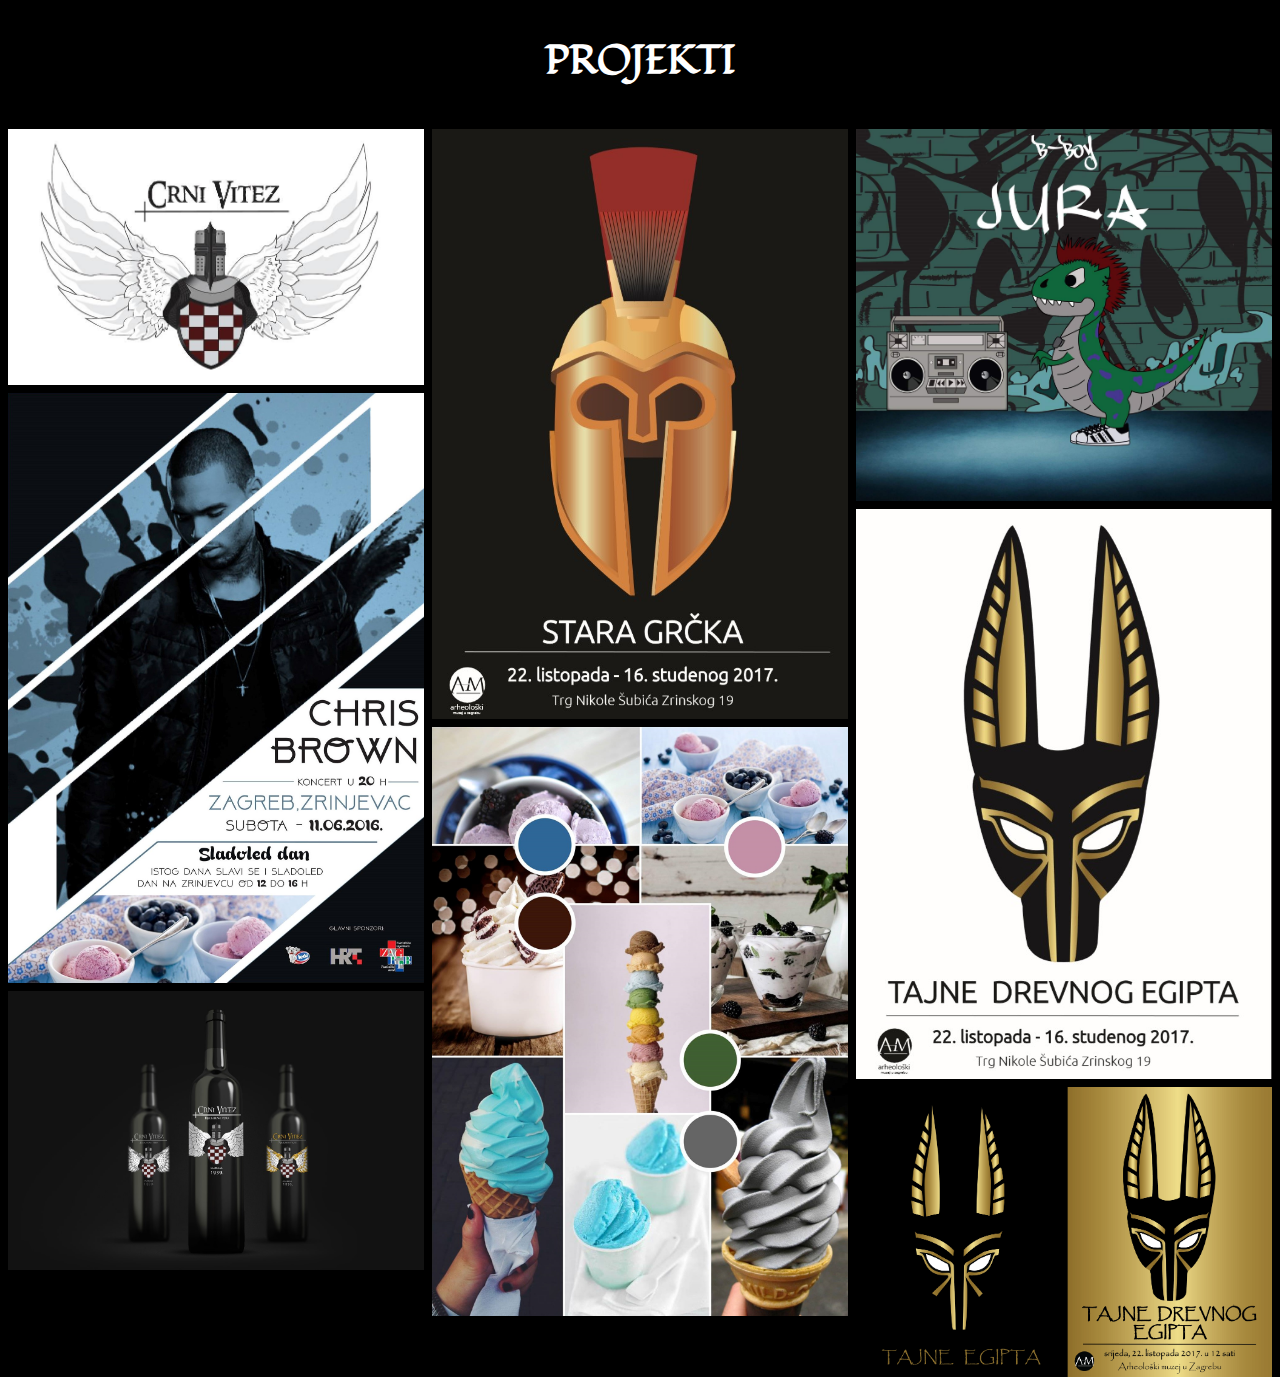
<file: projekti.html>
<!DOCTYPE html>
<html>
   <head>
      <meta charset="UTF-8">
      <title> Natalia Kuljovski </title>
      <link rel="stylesheet" href="css/style.css"/>
      <link href="https://fonts.googleapis.com/css?family=Fondamento" rel="stylesheet">
      <link rel="stylesheet" href="https://cdnjs.cloudflare.com/ajax/libs/font-awesome/4.7.0/css/font-awesome.min.css">
      <link rel="stylesheet" type="text/css" href="css/slick.css"/>
      <link rel="stylesheet" type="text/css" href="css/slick-theme.css"/>
   </head>
   <body>
      <div class="my-works__title">
         <h2>PROJEKTI</h2>
      </div>
      <div class="row">
      <div class="column">
         <img src="projekti/r9.jpg" style="width:100%">
         <img src="projekti/r19.jpg" style="width:100%">
         <img src="projekti/r3.jpg" style="width:100%">
      </div>
      <div class="column">
         <img src="projekti/r8.jpg" style="width:100%">
         <img src="projekti/r18.jpg" style="width:100%">
      </div>
      <div class="column">
         <img src="projekti/r12.jpg" style="width:100%">
         <img src="projekti/r6.jpg" style="width:100%">
         <img src="projekti/r10.png" style="width:100%">
      </div>
      <script type="text/javascript" src="js/jquery-1.11.0.min.js"></script>
      <script type="text/javascript" src="js/slick.min.js"></script>
      <script type="text/javascript" src="js/main.js"></script>
   </body>
</html>
</file>
<file: css/style.css>
html {
		margin:0;
		padding:0;
	height:100%;
}
body {
	margin:0;
		padding:0;
	background:#000;
	color:#FFF;
	height:100%;
	font-family:'Fondamento',cursive;
}
.homepage-menu {
	display:block;
	position:fixed;
	width:100%;
	left:0;
	top:0;
	margin:0;
	padding:0;
	z-index:100;
	background:rgba(255,255,255,0.80);
	border-radius:3px;
	text-align:center;
	list-style:none;
}
.homepage-menu li {
	display:inline-block;
	padding:30px 0 30px 0;
	margin:0 10px 0;
}
.homepage-menu a {
	text-decoration:none;
	color:black;
	font-size:20px;
}
.homepage-intro {
	background-image:url(../images/home.jpg);
	height:100%;
	background-size:cover;
	background-repeat:no-repeat;
	position:relative;
}
.homepage-intro .homepage-social {
	position:absolute;
	right:20px;
	bottom:20px;
}
.homepage-social i {
	font-size:30px;
}
.homepage-social a {
	color:#FFF;
	text-decoration:none;
	margin-left:5px;
}
.homepage-name {
	position:absolute;
	left:50%;
	top:50%;
	-webkit-transform:translate(-50%,-50%);
	 -ms-transform:translate(-50%,-50%);
	 transform:translate(-50%,-50%);
}
.about-me {
	min-height:100%;
}
.about-me__image {
	background-image:url(../images/about-me.jpg);
	height:100vh;
	background-size:cover;
	background-repeat:no-repeat;
	background-position:center;
	position:relative;
}
.about-me__text {
	text-align:center;
}
.about-me__text h2 {
	font-size:40px;
}
.about-me__text p {
	max-width:1100px;
	margin:80px auto 100px;
}
.my-works {
	padding-top:120px;
}
.my-works__title {
	text-align:center;
}
.my-works__title h2 {
	font-size:40px;
	text-transform: uppercase;
}
/*slike na pojedinim stranicama*/
.row {
	display:-ms-flexbox;
	display:flex;
	-ms-flex-wrap:wrap;
	flex-wrap:wrap;
	padding:0 4px;
}
.column {
	-ms-flex:25%;
	flex:25%;
	max-width:40%;
	padding:0 4px;
}
.column img {
	margin-top:8px;
	vertical-align: middle;
}
/*završetak slika na stranicama*/
.my-works__slider {
	max-width:1200px;
	margin:70px auto 50px;
}
.slider__image img {
	width:100%;
}
.my-works__images {
	margin:70px auto 150px;
	font-size:0;
	max-width:1000px;
}
.my-works__images a {
	display:inline-block;
	width:33.3333%;
	padding:20px;
	box-sizing:border-box;
}
.my-works__images img {
	width:100%;
}
.overlay {
  position: absolute;
  top: 0;
  bottom: 0;
  left: 0;
  right: 0;
  height: 100%;
  width: 100%;
  opacity: 0;
  transition: .5s ease;
  background-color: #008CBA;
}
.contact {
	background-image:url(../images/kontaktpozadina.jpg);
	padding:100px 0;
	background-size:cover;
	background-repeat:no-repeat;
	position:relative;
}
.contact__title {
	text-align:center;
}
.contact__title h3 {
	font-size:40px;
	text-transform:uppercase;
}
input[type=text],select,textarea {
	width:100%;
	display:block;
	padding:12px;
	border:1px solid #ccc;
	border-radius:4px;
	box-sizing:border-box;
	margin-bottom:16px;
	resize:vertical;
	margin-bottom:20px;
}
input[type=submit] {
	background-color:#4CAF50;
	color:white;
	padding:12px 20px;
	border:none;
	border-radius:4px;
	cursor:pointer;
}
input[type=submit]:hover {
	background-color:#45a049;
}
label {
	width:100%;
	display:block;
	margin-bottom:5px;
}
.container {
	padding:20px;
	max-width:800px;
	margin: 0 auto
}
</file>
